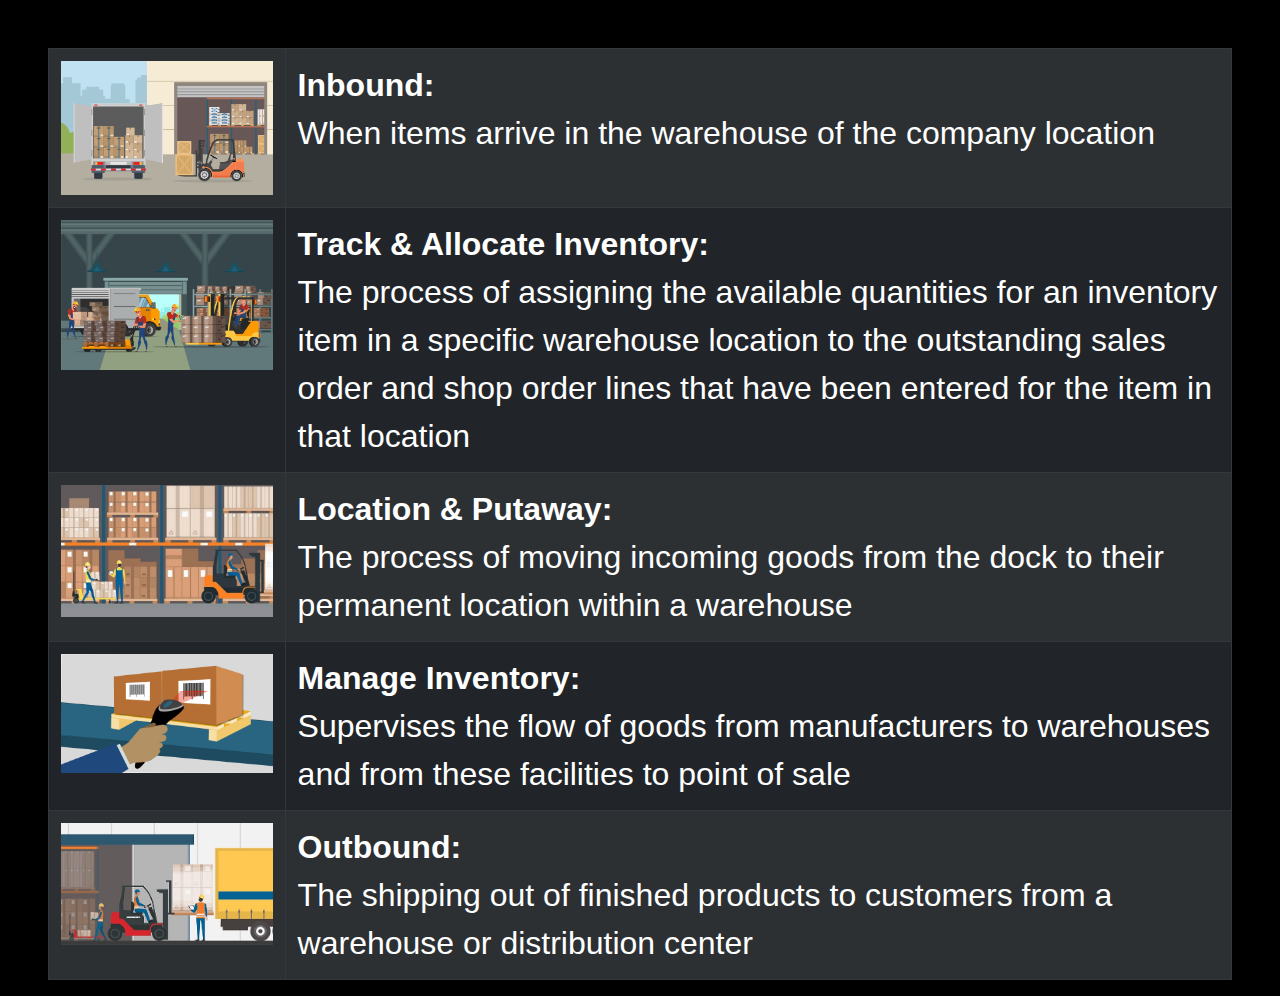
<file: old/index.html>
<!DOCTYPE html>
<html>
<head>
    <link rel="stylesheet" href="https://maxcdn.bootstrapcdn.com/bootstrap/4.0.0/css/bootstrap.min.css" integrity="sha384-Gn5384xqQ1aoWXA+058RXPxPg6fy4IWvTNh0E263XmFcJlSAwiGgFAW/dAiS6JXm" crossorigin="anonymous">
    <script src="https://ajax.googleapis.com/ajax/libs/jquery/3.3.1/jquery.min.js"></script>
<script src="https://code.jquery.com/jquery-3.2.1.slim.min.js" integrity="sha384-KJ3o2DKtIkvYIK3UENzmM7KCkRr/rE9/Qpg6aAZGJwFDMVNA/GpGFF93hXpG5KkN" crossorigin="anonymous"></script>
<script src="https://cdnjs.cloudflare.com/ajax/libs/popper.js/1.12.9/umd/popper.min.js" integrity="sha384-ApNbgh9B+Y1QKtv3Rn7W3mgPxhU9K/ScQsAP7hUibX39j7fakFPskvXusvfa0b4Q" crossorigin="anonymous"></script>
<script src="https://maxcdn.bootstrapcdn.com/bootstrap/4.0.0/js/bootstrap.min.js" integrity="sha384-JZR6Spejh4U02d8jOt6vLEHfe/JQGiRRSQQxSfFWpi1MquVdAyjUar5+76PVCmYl" crossorigin="anonymous"></script>

    <style>
        tr[data-href]{
            cursor: pointer;
        }
        table th{
            width: auto !important;
        }
        body{
            background-color: black;
        }

        @media (min-width: 768px) {  
            td {font-size:2rem;} /*1rem = 16px*/
        }

        /* @media (min-width: 544px) {  
            td {font-size:2.5rem;} /*1rem = 16px*/
        } */
    </style>
</head>

<body>
    <div class="pt-5 px-5">
    <table class="table table-hover pt-3 table-dark table-striped table-bordered">
        <tbody>
            <tr data-href="tracking/inbound.html">
                <td width = "20%"><img class="img" src="images2/inbound.jpg" width="100%" ></td>
                <td colspan="2" scope="row">
                    <span class="font-weight-bold">Inbound:</span>  <br/>
                    <span class="subtext">When items arrive in the warehouse of the company location</span>
                </td>
            </tr>
            <tr data-href="tracking/track.html">
                <td width = "20%"><img class="img" src="images2/allocate.jpg" width="100%" ></td>
                <td>
                    <span class="font-weight-bold">Track & Allocate Inventory:</span>  <br/>
                    <span class="subtext">The process of assigning the available quantities for an inventory item in a specific warehouse location to the outstanding sales order and shop order lines that have been entered for the item in that location</span>
                </td>
            </tr>
            <tr data-href="tracking/location.html">
                <td width = "20%"><img class="img" src="images2/location.jpg" width="100%" ></td>
                <td colspan="2" scope="row">
                    <span class="font-weight-bold">Location & Putaway:</span>  <br/>
                    <span class="subtext">The process of moving incoming goods from the dock to their permanent location within a warehouse</span>
                </td>
            </tr>
            <tr data-href="tracking/manage.html">
                <td width = "20%"><img class="img" src="images2/manage.jpg" width="100%" ></td>
                <td>
                    <span class="font-weight-bold">Manage Inventory:</span>  <br/>
                    <span class="subtext">Supervises the flow of goods from manufacturers to warehouses and from these facilities to point of sale</span>
                </td>
            </tr>
            <tr data-href="tracking/outbound.html">
                <td width = "20%"><img class="img" src="images2/outbound.jpg" width="100%" ></td>
                <td>
                    <span class="font-weight-bold">Outbound:</span>  <br/>
                    <span class="subtext">The shipping out of finished products to customers from a warehouse or distribution center</span>
                </td>
            </tr>
        </tbody>
    </table>
    </div>
    <script>
        document.addEventListener("DOMContentLoaded", ()=>{
            const rows = document.querySelectorAll("tr[data-href]");

            rows.forEach(row => {
                row.addEventListener("click", () =>{
                    window.location.href = row.dataset.href;
                });
            }); 
        });
    </script>

</body>
</html>
</file>
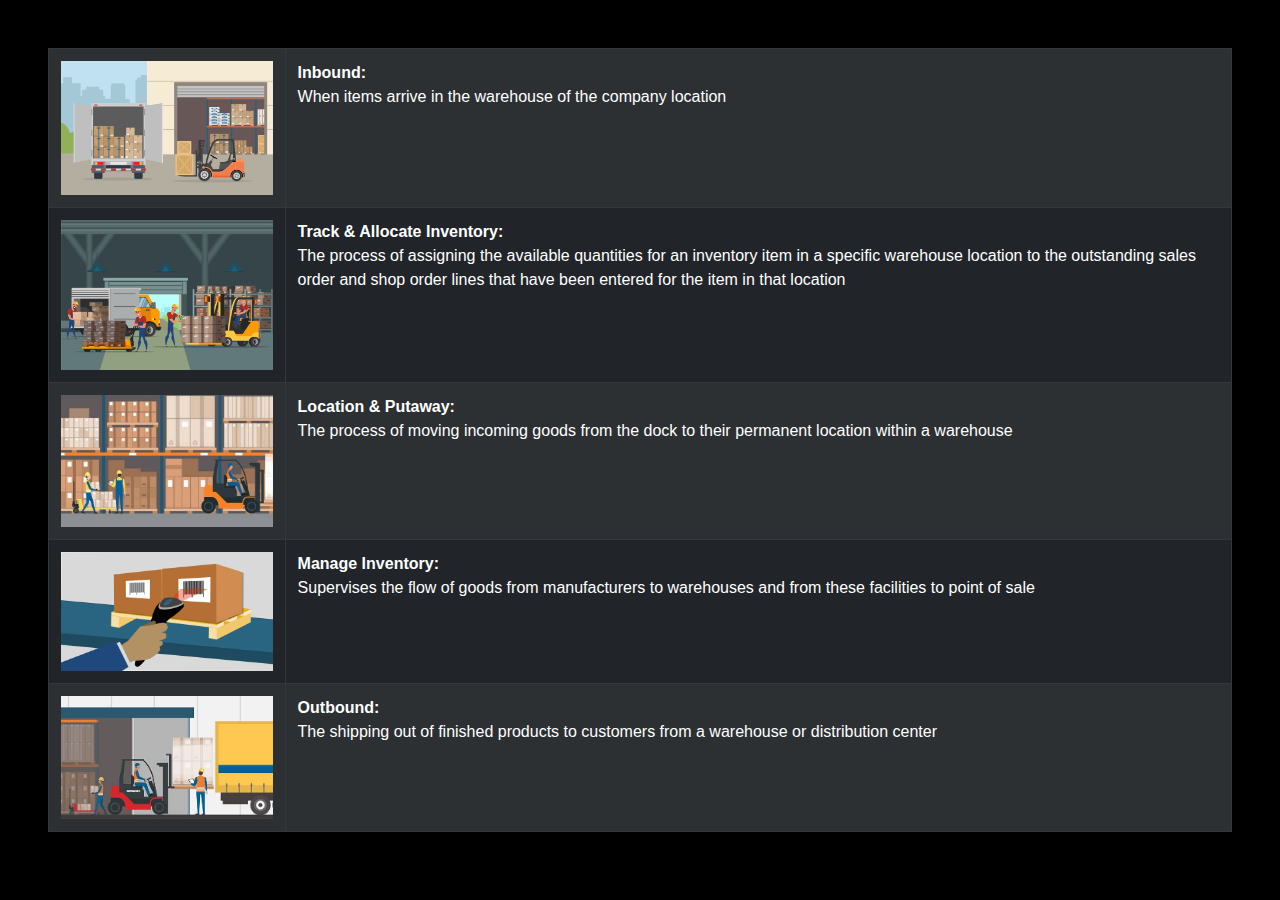
<file: index2.html>
<!DOCTYPE html>
<html>
<head>
    <link rel="stylesheet" href="https://maxcdn.bootstrapcdn.com/bootstrap/4.0.0/css/bootstrap.min.css" integrity="sha384-Gn5384xqQ1aoWXA+058RXPxPg6fy4IWvTNh0E263XmFcJlSAwiGgFAW/dAiS6JXm" crossorigin="anonymous">
    <script src="https://ajax.googleapis.com/ajax/libs/jquery/3.3.1/jquery.min.js"></script>
<script src="https://code.jquery.com/jquery-3.2.1.slim.min.js" integrity="sha384-KJ3o2DKtIkvYIK3UENzmM7KCkRr/rE9/Qpg6aAZGJwFDMVNA/GpGFF93hXpG5KkN" crossorigin="anonymous"></script>
<script src="https://cdnjs.cloudflare.com/ajax/libs/popper.js/1.12.9/umd/popper.min.js" integrity="sha384-ApNbgh9B+Y1QKtv3Rn7W3mgPxhU9K/ScQsAP7hUibX39j7fakFPskvXusvfa0b4Q" crossorigin="anonymous"></script>
<script src="https://maxcdn.bootstrapcdn.com/bootstrap/4.0.0/js/bootstrap.min.js" integrity="sha384-JZR6Spejh4U02d8jOt6vLEHfe/JQGiRRSQQxSfFWpi1MquVdAyjUar5+76PVCmYl" crossorigin="anonymous"></script>

    <style>
        tr[data-href]{
            cursor: pointer;
        }
        table th{
            width: auto !important;
        }
        body{
            background-color: black;
        }
    </style>
</head>

<body>
    <div class="pt-5 px-5">
    <table class="table table-hover pt-3 table-dark table-striped table-bordered">
        <tbody>
            <tr data-href="tracking/inbound.html">
                <td width = "20%"><img class="img" src="images2/inbound.jpg" width="100%" ></td>
                <td colspan="2" scope="row">
                    <span class="font-weight-bold">Inbound:</span>  <br/>
                    <span class="subtext">When items arrive in the warehouse of the company location</span>
                </td>
            </tr>
            <tr data-href="tracking/track.html">
                <td width = "20%"><img class="img" src="images2/allocate.jpg" width="100%" ></td>
                <td>
                    <span class="font-weight-bold">Track & Allocate Inventory:</span>  <br/>
                    <span class="subtext">The process of assigning the available quantities for an inventory item in a specific warehouse location to the outstanding sales order and shop order lines that have been entered for the item in that location</span>
                </td>
            </tr>
            <tr data-href="tracking/location.html">
                <td width = "20%"><img class="img" src="images2/location.jpg" width="100%" ></td>
                <td colspan="2" scope="row">
                    <span class="font-weight-bold">Location & Putaway:</span>  <br/>
                    <span class="subtext">The process of moving incoming goods from the dock to their permanent location within a warehouse</span>
                </td>
            </tr>
            <tr data-href="tracking/manage.html">
                <td width = "20%"><img class="img" src="images2/manage.jpg" width="100%" ></td>
                <td>
                    <span class="font-weight-bold">Manage Inventory:</span>  <br/>
                    <span class="subtext">Supervises the flow of goods from manufacturers to warehouses and from these facilities to point of sale</span>
                </td>
            </tr>
            <tr data-href="tracking/outbound.html">
                <td width = "20%"><img class="img" src="images2/outbound.jpg" width="100%" ></td>
                <td>
                    <span class="font-weight-bold">Outbound:</span>  <br/>
                    <span class="subtext">The shipping out of finished products to customers from a warehouse or distribution center</span>
                </td>
            </tr>
        </tbody>
    </table>
    </div>
    <script>
        document.addEventListener("DOMContentLoaded", ()=>{
            const rows = document.querySelectorAll("tr[data-href]");

            rows.forEach(row => {
                row.addEventListener("click", () =>{
                    window.location.href = row.dataset.href;
                });
            }); 
        });
    </script>

</body>
</html>
</file>
